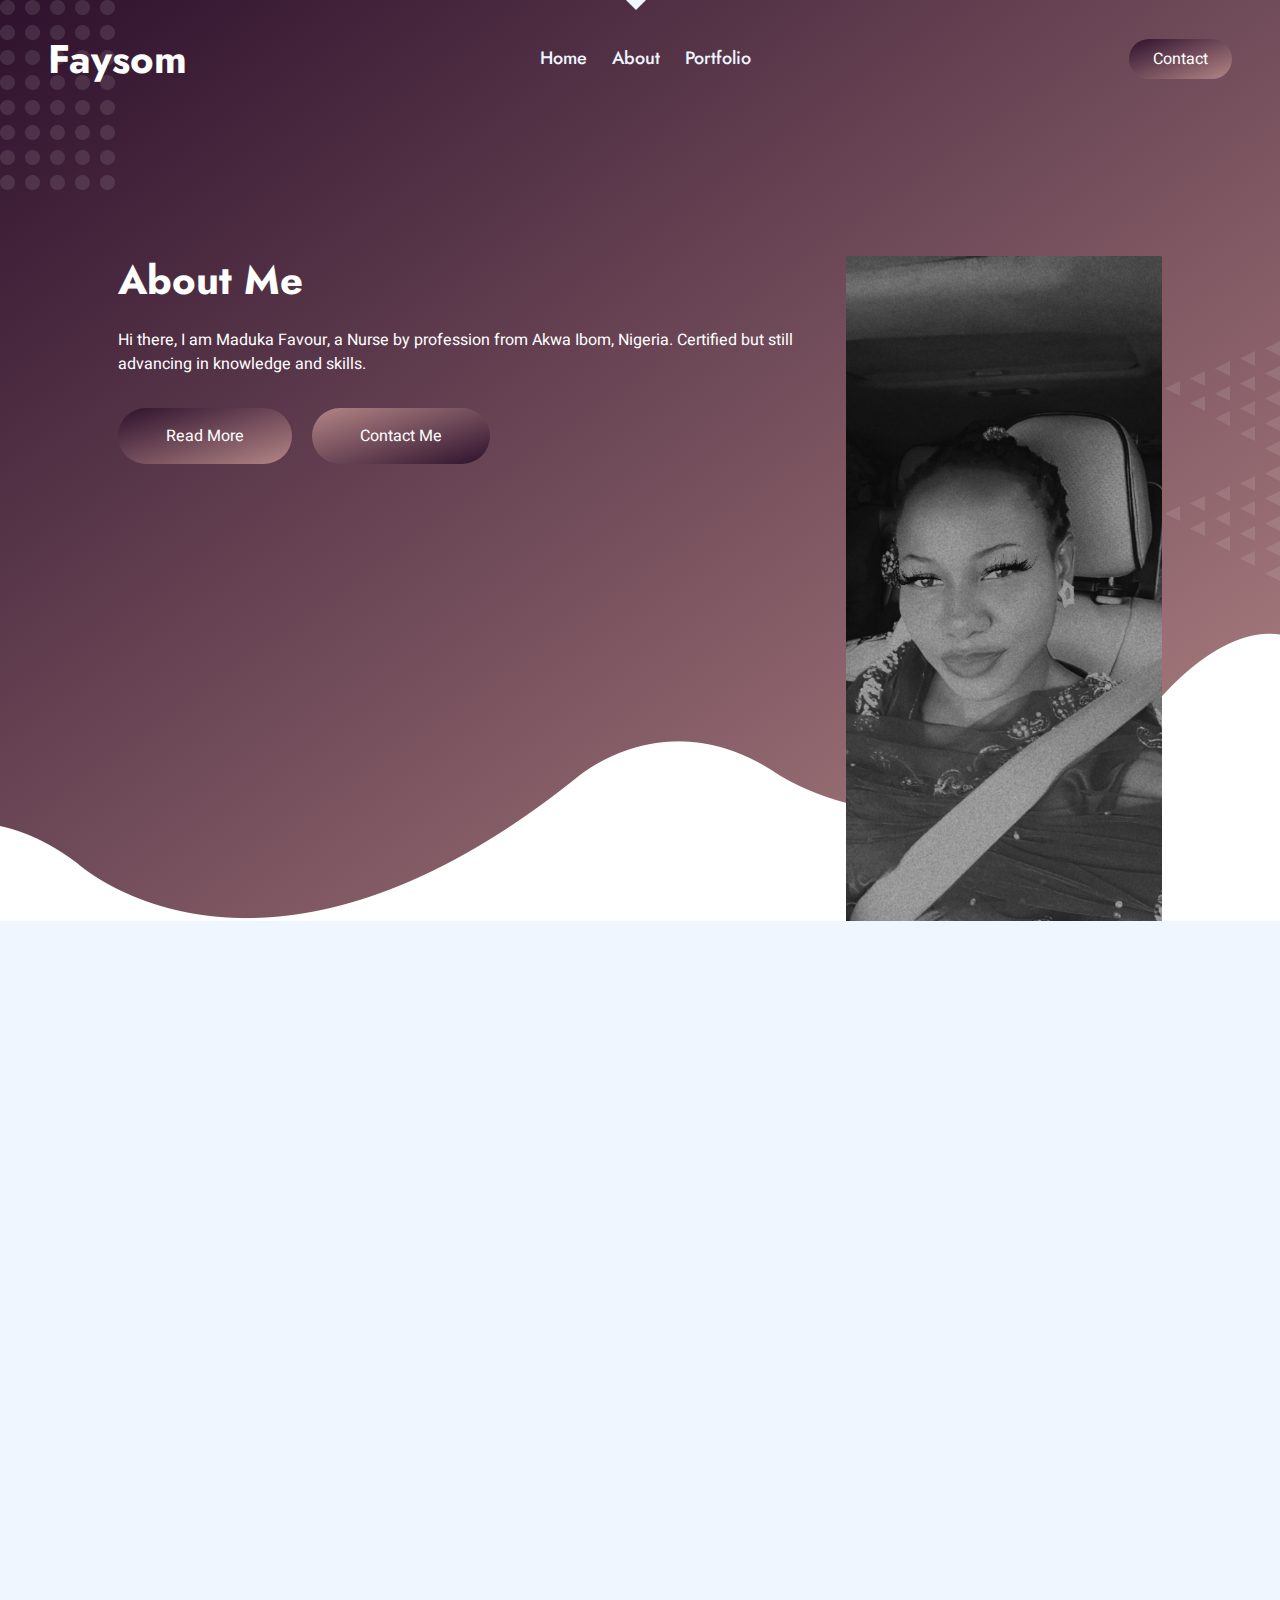
<file: about.html>
<!DOCTYPE html>
<html lang="en">
    <head>
        <meta charset="utf-8" />
        <title>Faysom - Mobile App HTML Template</title>
        <meta content="width=device-width, initial-scale=1.0" name="viewport" />
        <meta content="" name="keywords" />
        <meta content="" name="description" />

        <!-- Favicon -->
        <link href="img/favicon.ico" rel="icon" />

        <!-- Google Web Fonts -->
        <link rel="preconnect" href="https://fonts.googleapis.com" />
        <link rel="preconnect" href="https://fonts.gstatic.com" crossorigin />
        <link
            href="https://fonts.googleapis.com/css2?family=Heebo:wght@400;500&family=Jost:wght@500;600;700&display=swap"
            rel="stylesheet"
        />

        <!-- Icon Font Stylesheet -->
        <link
            href="https://cdnjs.cloudflare.com/ajax/libs/font-awesome/5.10.0/css/all.min.css"
            rel="stylesheet"
        />
        <link
            href="https://cdn.jsdelivr.net/npm/bootstrap-icons@1.4.1/font/bootstrap-icons.css"
            rel="stylesheet"
        />

        <!-- Libraries Stylesheet -->
        <link href="lib/animate/animate.min.css" rel="stylesheet" />
        <link
            href="lib/owlcarousel/assets/owl.carousel.min.css"
            rel="stylesheet"
        />

        <!-- Customized Bootstrap Stylesheet -->
        <link href="css/bootstrap.min.css" rel="stylesheet" />

        <!-- Template Stylesheet -->
        <link href="css/style.css" rel="stylesheet" />
    </head>

    <body data-bs-spy="scroll" data-bs-target=".navbar" data-bs-offset="51">
        <div class="container-xxl bg-white p-0">
            <!-- Spinner Start -->
            <div
                id="spinner"
                class="show bg-white position-fixed translate-middle w-100 vh-100 top-50 start-50 d-flex align-items-center justify-content-center"
            >
                <div
                    class="spinner-grow text-primary"
                    style="width: 3rem; height: 3rem"
                    role="status"
                >
                    <span class="sr-only">Loading...</span>
                </div>
            </div>
            <!-- Spinner End -->

            <!-- Navbar & Hero Start -->
            <div class="container-xxl position-relative p-0" id="home">
                <nav
                    class="navbar navbar-expand-lg navbar-light px-4 px-lg-5 py-3 py-lg-0"
                >
                    <a href="" class="navbar-brand p-0">
                        <h1 class="m-0">Faysom</h1>
                        <!-- <img src="img/logo.png" alt="Logo"> -->
                    </a>
                    <button
                        class="navbar-toggler"
                        type="button"
                        data-bs-toggle="collapse"
                        data-bs-target="#navbarCollapse"
                    >
                        <span class="fa fa-bars"></span>
                    </button>
                    <div class="collapse navbar-collapse" id="navbarCollapse">
                        <div class="navbar-nav mx-auto py-0">
                            <a href="index.html" class="nav-item nav-link"
                                >Home</a
                            >
                            <a href="#" class="nav-item nav-link active"
                                >About</a
                            >

                            <a href="./portfolio.html" class="nav-item nav-link"
                                >Portfolio</a
                            >
                        </div>
                        <a
                            href="./contact.html"
                            class="btn btn-primary-gradient rounded-pill py-2 px-4 ms-3 d-none d-lg-block"
                            >Contact</a
                        >
                    </div>
                </nav>

                <div class="container-xxl bg-primary hero-header">
                    <div class="container px-lg-5">
                        <div class="row g-5">
                            <div class="col-lg-8 text-center text-lg-start">
                                <h1 class="text-white mb-4 animated slideInDown">
                                    About Me
                                </h1>
                                <p class="text-white pb-3 animated slideInDown">
                                    Hi there, I am Maduka Favour, a Nurse by profession from Akwa Ibom, Nigeria.
                                    Certified but still advancing in knowledge and skills.


                                </p>
                                <a href=""
                                    class="btn btn-primary-gradient py-sm-3 px-4 px-sm-5 rounded-pill me-3 animated slideInLeft">Read
                                    More</a>
                                <a href="./contact.html"
                                    class="btn btn-secondary-gradient py-sm-3 px-4 px-sm-5 rounded-pill animated slideInRight">Contact
                                    Me</a>
                            </div>
                            <div class="col-lg-4 d-flex justify-content-center justify-content-lg-end wow fadeInUp"
                                data-wow-delay="0.3s">
                                <div class="col-md-3, row-md-2">
                                    <img class="img-fluid wow fadeInUp height:100% width :100%" data-wow-delay="0.5s"
                                        src="img/Snapchat-1956334050.jpg" />
                                </div>
                                    
    
                                </div>
                            </div>
                        </div>
                    </div>
                </div>
            </div>
            <!-- Navbar & Hero End -->
    
            <!-- About Start -->
            <div class="container-xxl py-5" id="about">
                <div class="container py-5 px-lg-5">
                    <div class="row g-5 align-items-center">
                        <div class="col-lg-6 wow fadeInUp" data-wow-delay="0.1s">
                            <h5 class="text-primary-gradient fw-medium">
                                Interest
                            </h5>
                            <h1 class="mb-4">frontend web development</h1>
                            <p class="mb-4">
                               Being a nurse dosen't limit me or my desire to upskill.
                               I am a frontend web developer from Hertechtrail Academy,
                               known for their ability to create exceptional ladies in the tech
                               world.
                               My world might seem either too big or too small, but it sure is a scale to climb.
                            </p>
                            <!-- <div class="row g-4 mb-4">
                                <div class="col-sm-6 wow fadeIn" data-wow-delay="0.5s">
                                    <div class="d-flex">
                                        <i class="fa fa-cogs fa-2x text-primary-gradient flex-shrink-0 mt-1"></i>
                                        <div class="ms-3">
                                            <h2 class="mb-0" data-toggle="counter-up">
                                                1234
                                            </h2>
                                            <p class="text-primary-gradient mb-0">
                                                Active Install
                                            </p>
                                        </div>
                                    </div>
                                </div>
                                <div class="col-sm-6 wow fadeIn" data-wow-delay="0.7s">
                                    <div class="d-flex">
                                        <i class="fa fa-comments fa-2x text-secondary-gradient flex-shrink-0 mt-1"></i>
                                        <div class="ms-3">
                                            <h2 class="mb-0" data-toggle="counter-up">
                                                1234
                                            </h2>
                                            <p class="text-secondary-gradient mb-0">
                                                Clients Reviews
                                            </p>
                                        </div>
                                    </div>
                                </div>
                            </div> -->
                            <a href="./portfolio.html" class="btn btn-primary-gradient py-sm-3 px-4 px-sm-5 rounded-pill mt-3">click here</a>
                        </div>
    
                    </div>
                </div>
            </div>
            <!-- About End -->
    
            <!-- Testimonial Start -->
            <!-- <div class="container-xxl py-5" id="review">
                <div class="container py-5 px-lg-5">
                    <div class="text-center wow fadeInUp" data-wow-delay="0.1s">
                        <h5 class="text-primary-gradient fw-medium">
                            Testimonial
                        </h5>
                        <h1 class="mb-5">What Say Our Clients!</h1>
                    </div>
                    <div class="owl-carousel testimonial-carousel wow fadeInUp" data-wow-delay="0.1s">
                        <div class="testimonial-item rounded p-4">
                            <div class="d-flex align-items-center mb-4">
                                <img class="img-fluid bg-white rounded flex-shrink-0 p-1" src="img/testimonial-1.jpg"
                                    style="width: 85px; height: 85px" />
                                <div class="ms-4">
                                    <h5 class="mb-1">Client Name</h5>
                                    <p class="mb-1">Profession</p>
                                    <div>
                                        <small class="fa fa-star text-warning"></small>
                                        <small class="fa fa-star text-warning"></small>
                                        <small class="fa fa-star text-warning"></small>
                                        <small class="fa fa-star text-warning"></small>
                                        <small class="fa fa-star text-warning"></small>
                                    </div>
                                </div>
                            </div>
                            <p class="mb-0">
                                Tempor erat elitr rebum at clita. Diam dolor
                                diam ipsum sit diam amet diam et eos. Clita erat
                                ipsum et lorem et sit.
                            </p>
                        </div>
                        <div class="testimonial-item rounded p-4">
                            <div class="d-flex align-items-center mb-4">
                                <img class="img-fluid bg-white rounded flex-shrink-0 p-1" src="img/testimonial-2.jpg"
                                    style="width: 85px; height: 85px" />
                                <div class="ms-4">
                                    <h5 class="mb-1">Client Name</h5>
                                    <p class="mb-1">Profession</p>
                                    <div>
                                        <small class="fa fa-star text-warning"></small>
                                        <small class="fa fa-star text-warning"></small>
                                        <small class="fa fa-star text-warning"></small>
                                        <small class="fa fa-star text-warning"></small>
                                        <small class="fa fa-star text-warning"></small>
                                    </div>
                                </div>
                            </div>
                            <p class="mb-0">
                                Tempor erat elitr rebum at clita. Diam dolor
                                diam ipsum sit diam amet diam et eos. Clita erat
                                ipsum et lorem et sit.
                            </p>
                        </div>
                        <div class="testimonial-item rounded p-4">
                            <div class="d-flex align-items-center mb-4">
                                <img class="img-fluid bg-white rounded flex-shrink-0 p-1" src="img/testimonial-3.jpg"
                                    style="width: 85px; height: 85px" />
                                <div class="ms-4">
                                    <h5 class="mb-1">Client Name</h5>
                                    <p class="mb-1">Profession</p>
                                    <div>
                                        <small class="fa fa-star text-warning"></small>
                                        <small class="fa fa-star text-warning"></small>
                                        <small class="fa fa-star text-warning"></small>
                                        <small class="fa fa-star text-warning"></small>
                                        <small class="fa fa-star text-warning"></small>
                                    </div>
                                </div>
                            </div>
                            <p class="mb-0">
                                Tempor erat elitr rebum at clita. Diam dolor
                                diam ipsum sit diam amet diam et eos. Clita erat
                                ipsum et lorem et sit.
                            </p>
                        </div>
                        <div class="testimonial-item rounded p-4">
                            <div class="d-flex align-items-center mb-4">
                                <img class="img-fluid bg-white rounded flex-shrink-0 p-1" src="img/testimonial-4.jpg"
                                    style="width: 85px; height: 85px" />
                                <div class="ms-4">
                                    <h5 class="mb-1">Client Name</h5>
                                    <p class="mb-1">Profession</p>
                                    <div>
                                        <small class="fa fa-star text-warning"></small>
                                        <small class="fa fa-star text-warning"></small>
                                        <small class="fa fa-star text-warning"></small>
                                        <small class="fa fa-star text-warning"></small>
                                        <small class="fa fa-star text-warning"></small>
                                    </div>
                                </div>
                            </div>
                            <p class="mb-0">
                                Tempor erat elitr rebum at clita. Diam dolor
                                diam ipsum sit diam amet diam et eos. Clita erat
                                ipsum et lorem et sit.
                            </p>
                        </div>
                    </div>
                </div>
            </div>     -->

        
            <!-- Footer Start -->
            <div class="container-fluid bg-primary text-light footer wow fadeIn" data-wow-delay="0.1s">
                <div class="container py-5 px-lg-5">
                    <div class="row g-5">
                        <div class="col-md-12 col-lg-12">
                            <h4 class="text-white mb-4">Address</h4>
                            <div class="d-flex gap-4">
                                <p>
                                    <i class="fa fa-map-marker-alt me-3"></i>
                                    Akwa Ibom, Nigeria
                                </p>
                                <p>
                                    <i class="fa fa-phone-alt me-3"></i>+234
                                    9079060033
                                </p>
                                <p>
                                    <i class="fa fa-envelope me-3"></i>madukafavour4@gmail.com
                                </p>
                            </div>
    
                            <div class="d-flex pt-2 gap-3">
                                <a class="btn btn-outline-light btn-social"
                                href="https://x.com/favour108081?t=ZzUJ_fHW0n0GCXVYB5klzQ&s=09"><i
                                    class="fab fa-twitter"></i></a>
                            <a class="btn btn-outline-light btn-social" href=""><i
                                    class="fab fa-facebook-f"></i></a>
                            <a class="btn btn-outline-light btn-social" href="https://github.com/madukafavour"><i
                                    class="fab fa-github"></i></a>
                            <a class="btn btn-outline-light btn-social"
                                href="https://www.instagram.com/p/Cxs17FLIIs0/?igshid=M2MyMzODVINw=="><i
                                    class="fab fa-instagram"></i></a>
                            <a class="btn btn-outline-light btn-social"
                                href="https://www.linkedin.com/in/maduka-favour-b67952289"><i
                                    class="fab fa-linkedin-in"></i></a>
                            </div>
                        </div>
                    </div>
                </div>
                <div class="container px-lg-5">
                    <div class="copyright">
                        <div class="row">
                            <div class="col-md-6 text-center text-md-start mb-3 mb-md-0">
                                &copy;
                                <a class="border-bottom" href="#">Hertechtrail cohort 7 project.</a>
    
                                <!--/*** This template is free as long as you keep the footer author’s credit link/attribution link/backlink. If you'd like to use the template without the footer author’s credit link/attribution link/backlink, you can purchase the Credit Removal License from "https://htmlcodex.com/credit-removal". Thank you for your support. ***/-->
                                Designed By:
                                <a class="border-bottom" href="https://htmlcodex.com">Faysom.</a>
                            </div>
                            <div class="col-md-6 text-center text-md-end">
                                <div class="footer-menu">
                                    <a href="">Home</a>
                                </div>
                            </div>
                        </div>
                    </div>
                </div>
            </div>
    
            <!-- Footer End -->

            <!-- Back to Top -->
            <a href="#" class="btn btn-lg btn-lg-square back-to-top pt-2"
                ><i class="bi bi-arrow-up text-white"></i
            ></a>
        </div>

        <!-- JavaScript Libraries -->
        <script src="https://code.jquery.com/jquery-3.4.1.min.js"></script>
        <script src="https://cdn.jsdelivr.net/npm/bootstrap@5.0.0/dist/js/bootstrap.bundle.min.js"></script>
        <script src="lib/wow/wow.min.js"></script>
        <script src="lib/easing/easing.min.js"></script>
        <script src="lib/waypoints/waypoints.min.js"></script>
        <script src="lib/counterup/counterup.min.js"></script>
        <script src="lib/owlcarousel/owl.carousel.min.js"></script>

        <!-- Template Javascript -->
        <script src="js/main.js"></script>
    </body>
</html>
</file>
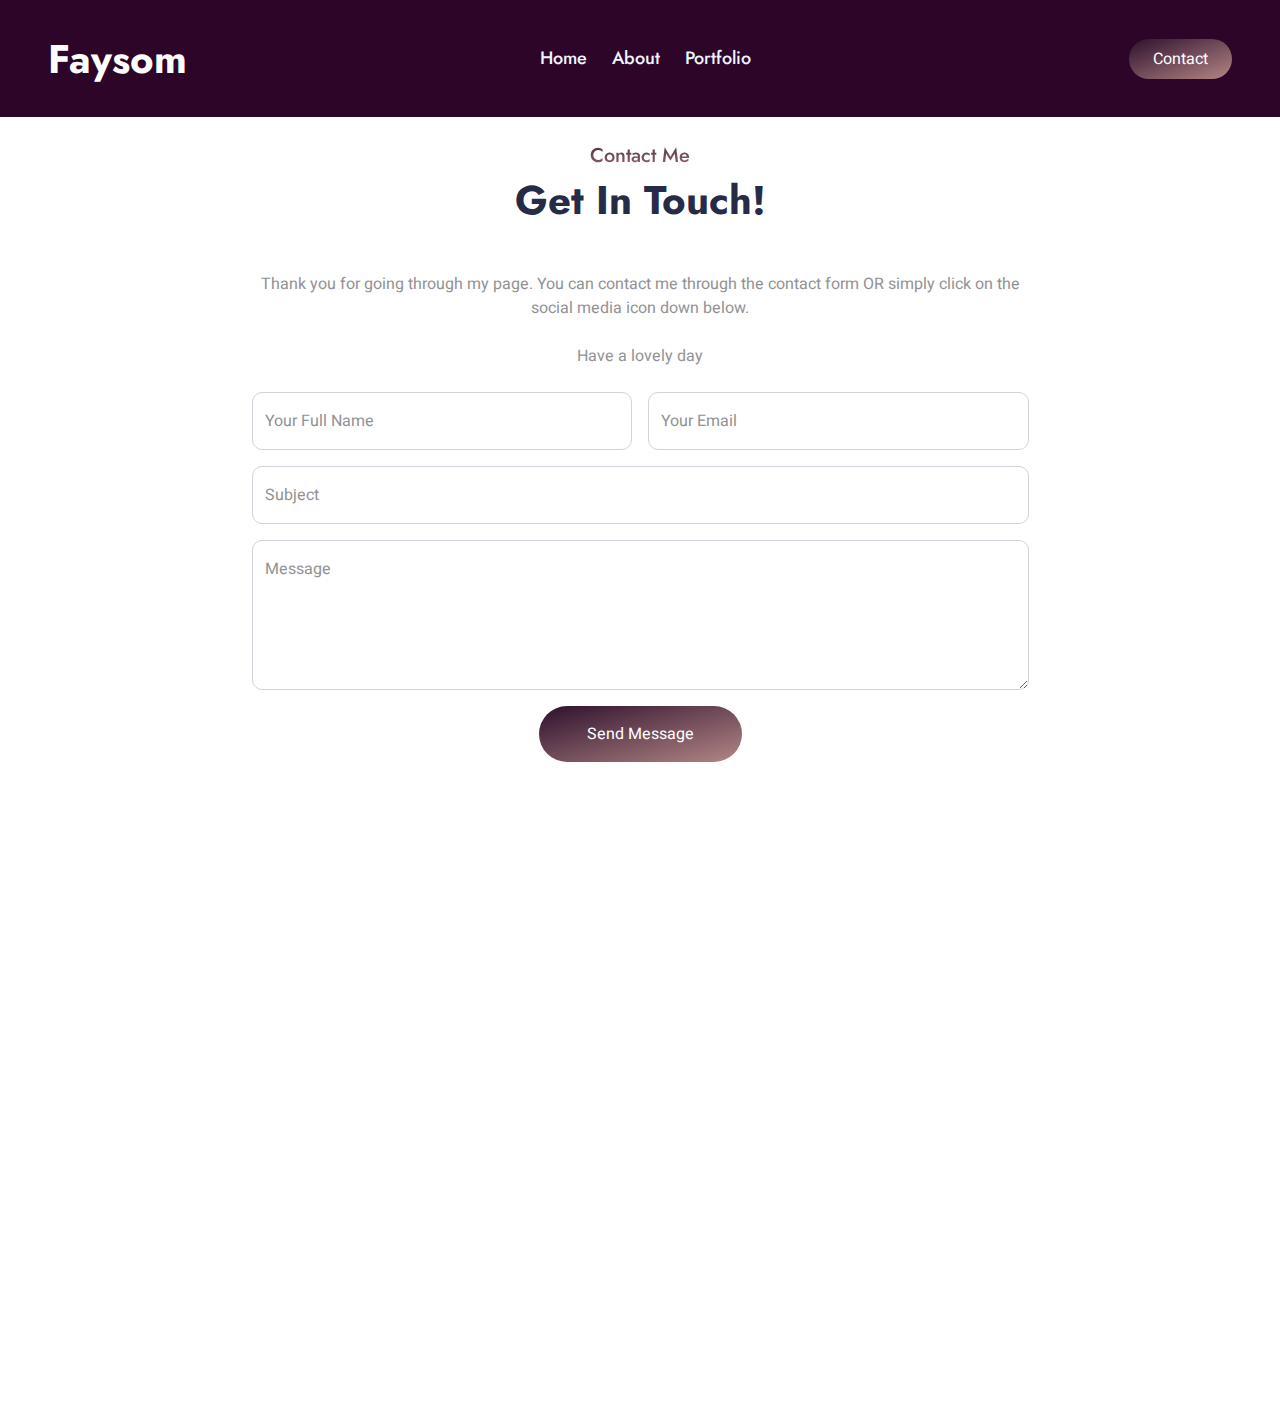
<file: contact.html>
<!DOCTYPE html>
<html lang="en">
    <head>
        <meta charset="utf-8" />
        <title>Faysom - Mobile App HTML Template</title>
        <meta content="width=device-width, initial-scale=1.0" name="viewport" />
        <meta content="" name="keywords" />
        <meta content="" name="description" />

        <!-- Favicon -->
        <link href="img/favicon.ico" rel="icon" />

        <!-- Google Web Fonts -->
        <link rel="preconnect" href="https://fonts.googleapis.com" />
        <link rel="preconnect" href="https://fonts.gstatic.com" crossorigin />
        <link
            href="https://fonts.googleapis.com/css2?family=Heebo:wght@400;500&family=Jost:wght@500;600;700&display=swap"
            rel="stylesheet"
        />

        <!-- Icon Font Stylesheet -->
        <link
            href="https://cdnjs.cloudflare.com/ajax/libs/font-awesome/5.10.0/css/all.min.css"
            rel="stylesheet"
        />
        <link
            href="https://cdn.jsdelivr.net/npm/bootstrap-icons@1.4.1/font/bootstrap-icons.css"
            rel="stylesheet"
        />

        <!-- Libraries Stylesheet -->
        <link href="lib/animate/animate.min.css" rel="stylesheet" />
        <link
            href="lib/owlcarousel/assets/owl.carousel.min.css"
            rel="stylesheet"
        />

        <!-- Customized Bootstrap Stylesheet -->
        <link href="css/bootstrap.min.css" rel="stylesheet" />

        <!-- Template Stylesheet -->
        <link href="css/style.css" rel="stylesheet" />
        <link href="./css/contact.css" rel="stylesheet" />
    </head>

    <body data-bs-spy="scroll" data-bs-target=".navbar" data-bs-offset="51">
        <div class="container-xxl bg-white p-0">
            <!-- Spinner Start -->
            <div
                id="spinner"
                class="show bg-white position-fixed translate-middle w-100 vh-100 top-50 start-50 d-flex align-items-center justify-content-center"
            >
                <div
                    class="spinner-grow text-primary"
                    style="width: 3rem; height: 3rem"
                    role="status"
                >
                    <span class="sr-only">Loading...</span>
                </div>
            </div>
            <!-- Spinner End -->

            <!-- Navbar & Hero Start -->
            <div class="container-xxl position-relative p-0" id="home">
                <nav
                    class="navbar navbar-expand-lg navbar-light px-4 px-lg-5 py-3 py-lg-0"
                >
                    <a href="" class="navbar-brand p-0">
                        <h1 class="m-0">Faysom</h1>
                        <!-- <img src="img/logo.png" alt="Logo"> -->
                    </a>
                    <button
                        class="navbar-toggler"
                        type="button"
                        data-bs-toggle="collapse"
                        data-bs-target="#navbarCollapse"
                    >
                        <span class="fa fa-bars"></span>
                    </button>
                    <div class="collapse navbar-collapse" id="navbarCollapse">
                        <div class="navbar-nav mx-auto py-0">
                            <a href="index.html" class="nav-item nav-link"
                                >Home</a
                            >
                            <a href="./about.html" class="nav-item nav-link"
                                >About</a
                            >

                            <a href="./portfolio.html" class="nav-item nav-link"
                                >Portfolio</a
                            >
                        </div>
                        <a
                            href="#"
                            class="btn btn-primary-gradient rounded-pill py-2 px-4 ms-3 d-none d-lg-block active"
                            >Contact</a
                        >
                    </div>
                </nav>
            </div>
            <!-- Navbar & Hero End -->

            <!-- Contact Start -->
            <div class="container-xxl py-5" id="contact">
                <div class="container py-5 px-lg-5">
                    <div class="text-center wow fadeInUp" data-wow-delay="0.1s">
                        <h5 class="text-primary-gradient fw-medium mt-5">
                            Contact Me
                        </h5>
                        <h1 class="mb-5">Get In Touch!</h1>
                    </div>
                    <div class="row justify-content-center">
                        <div class="col-lg-9">
                            <div class="wow fadeInUp" data-wow-delay="0.3s">
                                <p class="text-center mb-4">
                                   Thank you for going through my page. You can contact me through the contact form OR 
                                  simply click on the social media icon down below.
                                    
                                </p>
                                <p class="text-center mb-4">Have a lovely day </p>
                                <form>
                                    <div class="row g-3">
                                        <div class="col-md-6">
                                            <div class="form-floating">
                                                <input
                                                    type="text"
                                                    class="form-control"
                                                    id="name"
                                                    placeholder="Your Name"
                                                />
                                                <label for="name"
                                                    >Your Full Name</label
                                                >
                                            </div>
                                        </div>
                                        <div class="col-md-6">
                                            <div class="form-floating">
                                                <input
                                                    type="email"
                                                    class="form-control"
                                                    id="email"
                                                    placeholder="Your Email"
                                                />
                                                <label for="email"
                                                    >Your Email</label
                                                >
                                            </div>
                                        </div>
                                        <div class="col-12">
                                            <div class="form-floating">
                                                <input
                                                    type="text"
                                                    class="form-control"
                                                    id="subject"
                                                    placeholder="Subject"
                                                />
                                                <label for="subject"
                                                    >Subject</label
                                                >
                                            </div>
                                        </div>
                                        <div class="col-12">
                                            <div class="form-floating">
                                                <textarea
                                                    class="form-control"
                                                    placeholder="Leave a message here"
                                                    id="message"
                                                    style="height: 150px"
                                                ></textarea>
                                                <label for="message"
                                                    >Message</label
                                                >
                                            </div>
                                        </div>
                                        <div class="col-12 text-center">
                                            <button
                                                class="btn btn-primary-gradient rounded-pill py-3 px-5"
                                                type="submit"
                                            >
                                                Send Message
                                            </button>
                                        </div>
                                    </div>
                                </form>
                            </div>
                        </div>
                    </div>
                </div>
            </div>
            <!-- Contact End -->
            <!-- Footer Start -->
            <div
                class="container-fluid bg-primary text-light footer wow fadeIn"
                data-wow-delay="0.1s"
            >
                <div class="container py-5 px-lg-5">
                    <div class="row g-5">
                        <div class="col-md-12 col-lg-12">
                            <h4 class="text-white mb-4">Address</h4>
                            <div class="d-flex gap-4">
                                <p>
                                    <i class="fa fa-map-marker-alt me-3"></i>
                                    Akwa Ibom, Nigeria
                                </p>
                                <p>
                                    <i class="fa fa-phone-alt me-3"></i>+234
                                    9079060033
                                </p>
                                <p>
                                    <i class="fa fa-envelope me-3"></i
                                    >madukafavour4@gmail.com
                                </p>
                            </div>

                            <div class="d-flex pt-2 gap-3">
                                <a class="btn btn-outline-light btn-social"
                                href="https://x.com/favour108081?t=ZzUJ_fHW0n0GCXVYB5klzQ&s=09"><i
                                    class="fab fa-twitter"></i></a>
                            <a class="btn btn-outline-light btn-social" href=""><i
                                    class="fab fa-facebook-f"></i></a>
                            <a class="btn btn-outline-light btn-social" href="https://github.com/madukafavour"><i
                                    class="fab fa-github"></i></a>
                            <a class="btn btn-outline-light btn-social"
                                href="https://www.instagram.com/p/Cxs17FLIIs0/?igshid=M2MyMzODVINw=="><i
                                    class="fab fa-instagram"></i></a>
                            <a class="btn btn-outline-light btn-social"
                                href="https://www.linkedin.com/in/maduka-favour-b67952289"><i
                                    class="fab fa-linkedin-in"></i></a>
                            </div>
                        </div>
                    </div>
                </div>
                <div class="container px-lg-5">
                    <div class="copyright">
                        <div class="row">
                            <div
                                class="col-md-6 text-center text-md-start mb-3 mb-md-0"
                            >
                                &copy;
                                <a class="border-bottom" href="#"
                                    >Hertechtrail cohort 7 project.</a
                                >

                                <!--/*** This template is free as long as you keep the footer author’s credit link/attribution link/backlink. If you'd like to use the template without the footer author’s credit link/attribution link/backlink, you can purchase the Credit Removal License from "https://htmlcodex.com/credit-removal". Thank you for your support. ***/-->
                                Designed By:
                                <a
                                    class="border-bottom"
                                    href="https://htmlcodex.com"
                                    >Faysom</a
                                >
                            </div>
                            <div class="col-md-6 text-center text-md-end">
                                <div class="footer-menu">
                                    <a href="">Home</a>
                                </div>
                            </div>
                        </div>
                    </div>
                </div>
            </div>
            <!-- Footer End -->

            <!-- Back to Top -->
            <a href="#" class="btn btn-lg btn-lg-square back-to-top pt-2"
                ><i class="bi bi-arrow-up text-white"></i
            ></a>
        </div>

        <!-- JavaScript Libraries -->
        <script src="https://code.jquery.com/jquery-3.4.1.min.js"></script>
        <script src="https://cdn.jsdelivr.net/npm/bootstrap@5.0.0/dist/js/bootstrap.bundle.min.js"></script>
        <script src="lib/wow/wow.min.js"></script>
        <script src="lib/easing/easing.min.js"></script>
        <script src="lib/waypoints/waypoints.min.js"></script>
        <script src="lib/counterup/counterup.min.js"></script>
        <script src="lib/owlcarousel/owl.carousel.min.js"></script>

        <!-- Template Javascript -->
        <script src="js/main.js"></script>
    </body>
</html>
</file>
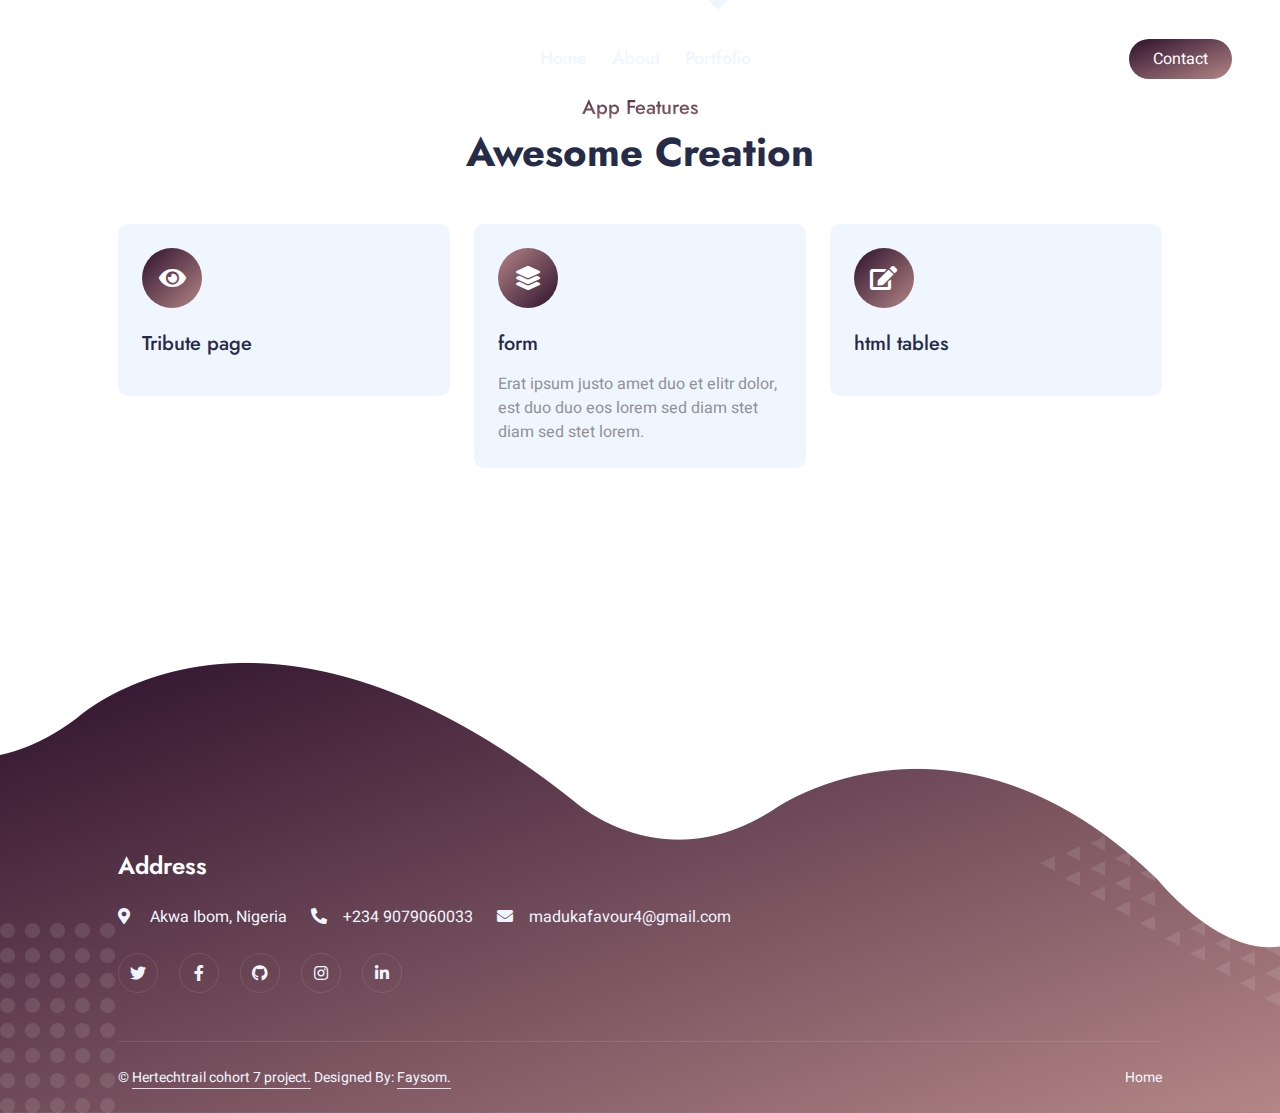
<file: portfolio.html>
<!DOCTYPE html>
<html lang="en">
    <head>
        <meta charset="utf-8" />
        <title>Faysom - Mobile App HTML Template</title>
        <meta content="width=device-width, initial-scale=1.0" name="viewport" />
        <meta content="" name="keywords" />
        <meta content="" name="description" />

        <!-- Favicon -->
        <link href="img/favicon.ico" rel="icon" />

        <!-- Google Web Fonts -->
        <link rel="preconnect" href="https://fonts.googleapis.com" />
        <link rel="preconnect" href="https://fonts.gstatic.com" crossorigin />
        <link
            href="https://fonts.googleapis.com/css2?family=Heebo:wght@400;500&family=Jost:wght@500;600;700&display=swap"
            rel="stylesheet"
        />

        <!-- Icon Font Stylesheet -->
        <link
            href="https://cdnjs.cloudflare.com/ajax/libs/font-awesome/5.10.0/css/all.min.css"
            rel="stylesheet"
        />
        <link
            href="https://cdn.jsdelivr.net/npm/bootstrap-icons@1.4.1/font/bootstrap-icons.css"
            rel="stylesheet"
        />

        <!-- Libraries Stylesheet -->
        <link href="lib/animate/animate.min.css" rel="stylesheet" />
        <link
            href="lib/owlcarousel/assets/owl.carousel.min.css"
            rel="stylesheet"
        />

        <!-- Customized Bootstrap Stylesheet -->
        <link href="css/bootstrap.min.css" rel="stylesheet" />

        <!-- Template Stylesheet -->
        <link href="css/style.css" rel="stylesheet" />
    </head>

    <body data-bs-spy="scroll" data-bs-target=".navbar" data-bs-offset="51">
        <div class="container-xxl bg-white p-0">
            <!-- Spinner Start -->
            <div
                id="spinner"
                class="show bg-white position-fixed translate-middle w-100 vh-100 top-50 start-50 d-flex align-items-center justify-content-center"
            >
                <div
                    class="spinner-grow text-primary"
                    style="width: 3rem; height: 3rem"
                    role="status"
                >
                    <span class="sr-only">Loading...</span>
                </div>
            </div>
            <!-- Spinner End -->

            <!-- Navbar & Hero Start -->
            <div class="container-xxl position-relative p-0" id="home">
                <nav
                    class="navbar navbar-expand-lg navbar-light px-4 px-lg-5 py-3 py-lg-0"
                >
                    <a href="" class="navbar-brand p-0">
                        <h1 class="m-0">Faysom</h1>
                        <!-- <img src="img/logo.png" alt="Logo"> -->
                    </a>
                    <button
                        class="navbar-toggler"
                        type="button"
                        data-bs-toggle="collapse"
                        data-bs-target="#navbarCollapse"
                    >
                        <span class="fa fa-bars"></span>
                    </button>
                    <div class="collapse navbar-collapse" id="navbarCollapse">
                        <div class="navbar-nav mx-auto py-0">
                            <a href="index.html" class="nav-item nav-link"
                                >Home</a
                            >
                            <a href="./about.html" class="nav-item nav-link"
                                >About</a
                            >

                            <a href="#" class="nav-item nav-link active"
                                >Portfolio</a
                            >
                        </div>
                        <a
                            href="./contact.html"
                            class="btn btn-primary-gradient rounded-pill py-2 px-4 ms-3 d-none d-lg-block"
                            >Contact</a
                        >
                    </div>
                </nav>
            </div>
            <!-- Navbar & Hero End -->

            <!-- Features Start -->
            <div class="container-xxl py-5" id="feature">
                <div class="container py-5 px-lg-5">
                    <div class="text-center wow fadeInUp" data-wow-delay="0.1s">
                        <h5 class="text-primary-gradient fw-medium">
                            App Features
                        </h5>
                        <h1 class="mb-5">Awesome Creation</h1>
                    </div>
                    <div class="row g-4">
                        <div
                            class="col-lg-4 col-md-6 wow fadeInUp"
                            data-wow-delay="0.1s"
                        >
                            <div class="feature-item bg-light rounded p-4">
                                <div
                                    class="d-inline-flex align-items-center justify-content-center bg-primary-gradient rounded-circle mb-4"
                                    style="width: 60px; height: 60px"
                                >
                                    <i class="fa fa-eye text-white fs-4"></i>
                                </div>
                                <h5 class="mb-3">Tribute page</h5>
                                
                                   
                                </p>
                            </div>
                        </div>
                        <div
                            class="col-lg-4 col-md-6 wow fadeInUp"
                            data-wow-delay="0.3s"
                        >
                            <div class="feature-item bg-light rounded p-4">
                                <div
                                    class="d-inline-flex align-items-center justify-content-center bg-secondary-gradient rounded-circle mb-4"
                                    style="width: 60px; height: 60px"
                                >
                                    <i
                                        class="fa fa-layer-group text-white fs-4"
                                    ></i>
                                </div>
                                <h5 class="mb-3">form</h5>
                                <p class="m-0">
                                    Erat ipsum justo amet duo et elitr dolor,
                                    est duo duo eos lorem sed diam stet diam sed
                                    stet lorem.
                                </p>
                            </div>
                        </div>
                        <div
                            class="col-lg-4 col-md-6 wow fadeInUp"
                            data-wow-delay="0.5s"
                        >
                            <div class="feature-item bg-light rounded p-4">
                                <div
                                    class="d-inline-flex align-items-center justify-content-center bg-primary-gradient rounded-circle mb-4"
                                    style="width: 60px; height: 60px"
                                >
                                    <i class="fa fa-edit text-white fs-4"></i>
                                </div>
                                <h5 class="mb-3">html tables</h5>
                                
                            </div>
                        </div>
                        <!-- <div
                            class="col-lg-4 col-md-6 wow fadeInUp"
                            data-wow-delay="0.1s"
                        >
                            <div class="feature-item bg-light rounded p-4">
                                <div
                                    class="d-inline-flex align-items-center justify-content-center bg-secondary-gradient rounded-circle mb-4"
                                    style="width: 60px; height: 60px"
                                >
                                    <i
                                        class="fa fa-shield-alt text-white fs-4"
                                    ></i>
                                </div>
                                <h5 class="mb-3">Fully Secured</h5>
                                <p class="m-0">
                                    Erat ipsum justo amet duo et elitr dolor,
                                    est duo duo eos lorem sed diam stet diam sed
                                    stet lorem.
                                </p>
                            </div>
                        </div> -->
                        <!-- <div
                            class="col-lg-4 col-md-6 wow fadeInUp"
                            data-wow-delay="0.3s"
                        >
                            <div class="feature-item bg-light rounded p-4">
                                <div
                                    class="d-inline-flex align-items-center justify-content-center bg-primary-gradient rounded-circle mb-4"
                                    style="width: 60px; height: 60px"
                                >
                                    <i class="fa fa-cloud text-white fs-4"></i>
                                </div>
                                <h5 class="mb-3">Cloud Storage</h5>
                                <p class="m-0">
                                    Erat ipsum justo amet duo et elitr dolor,
                                    est duo duo eos lorem sed diam stet diam sed
                                    stet lorem.
                                </p>
                            </div>
                        </div>
                        <div
                            class="col-lg-4 col-md-6 wow fadeInUp"
                            data-wow-delay="0.5s"
                        >
                            <div class="feature-item bg-light rounded p-4">
                                <div
                                    class="d-inline-flex align-items-center justify-content-center bg-secondary-gradient rounded-circle mb-4"
                                    style="width: 60px; height: 60px"
                                >
                                    <i
                                        class="fa fa-mobile-alt text-white fs-4"
                                    ></i>
                                </div>
                                <h5 class="mb-3">Fully Responsive</h5>
                                <p class="m-0">
                                    Erat ipsum justo amet duo et elitr dolor,
                                    est duo duo eos lorem sed diam stet diam sed
                                    stet lorem.
                                </p>
                            </div>
                        </div> -->
                    </div>
                </div>
            </div>
            <!-- Features End -->

            <!-- Footer Start -->
            <div
                class="container-fluid bg-primary text-light footer wow fadeIn"
                data-wow-delay="0.1s"
            >
                <div class="container py-5 px-lg-5">
                    <div class="row g-5">
                        <div class="col-md-12 col-lg-12">
                            <h4 class="text-white mb-4">Address</h4>
                            <div class="d-flex gap-4">
                                <p>
                                    <i class="fa fa-map-marker-alt me-3"></i>
                                    Akwa Ibom, Nigeria
                                </p>
                                <p>
                                    <i class="fa fa-phone-alt me-3"></i>+234
                                    9079060033
                                </p>
                                <p>
                                    <i class="fa fa-envelope me-3"></i
                                    >madukafavour4@gmail.com
                                </p>
                            </div>

                            <div class="d-flex pt-2 gap-3">
                                <a class="btn btn-outline-light btn-social"
                                href="https://x.com/favour108081?t=ZzUJ_fHW0n0GCXVYB5klzQ&s=09"><i
                                    class="fab fa-twitter"></i></a>
                            <a class="btn btn-outline-light btn-social" href=""><i
                                    class="fab fa-facebook-f"></i></a>
                            <a class="btn btn-outline-light btn-social" href="https://github.com/madukafavour"><i
                                    class="fab fa-github"></i></a>
                            <a class="btn btn-outline-light btn-social"
                                href="https://www.instagram.com/p/Cxs17FLIIs0/?igshid=M2MyMzODVINw=="><i
                                    class="fab fa-instagram"></i></a>
                            <a class="btn btn-outline-light btn-social"
                                href="https://www.linkedin.com/in/maduka-favour-b67952289"><i
                                    class="fab fa-linkedin-in"></i></a>
                            </div>
                        </div>
                    </div>
                </div>
                <div class="container px-lg-5">
                    <div class="copyright">
                        <div class="row">
                            <div
                                class="col-md-6 text-center text-md-start mb-3 mb-md-0"
                            >
                                &copy;
                                <a class="border-bottom" href="#"
                                    >Hertechtrail cohort 7 project.</a
                                >

                                <!--/*** This template is free as long as you keep the footer author’s credit link/attribution link/backlink. If you'd like to use the template without the footer author’s credit link/attribution link/backlink, you can purchase the Credit Removal License from "https://htmlcodex.com/credit-removal". Thank you for your support. ***/-->
                                Designed By:
                                <a
                                    class="border-bottom"
                                    href="https://htmlcodex.com"
                                    >Faysom.</a
                                >
                            </div>
                            <div class="col-md-6 text-center text-md-end">
                                <div class="footer-menu">
                                    <a href="">Home</a>
                                </div>
                            </div>
                        </div>
                    </div>
                </div>
            </div>
            <!-- Footer End -->

            <!-- Back to Top -->
            <a href="#" class="btn btn-lg btn-lg-square back-to-top pt-2"
                ><i class="bi bi-arrow-up text-white"></i
            ></a>
        </div>

        <!-- JavaScript Libraries -->
        <script src="https://code.jquery.com/jquery-3.4.1.min.js"></script>
        <script src="https://cdn.jsdelivr.net/npm/bootstrap@5.0.0/dist/js/bootstrap.bundle.min.js"></script>
        <script src="lib/wow/wow.min.js"></script>
        <script src="lib/easing/easing.min.js"></script>
        <script src="lib/waypoints/waypoints.min.js"></script>
        <script src="lib/counterup/counterup.min.js"></script>
        <script src="lib/owlcarousel/owl.carousel.min.js"></script>

        <!-- Template Javascript -->
        <script src="js/main.js"></script>
    </body>
</html>
</file>
<file: css/style.css>
/********** Template CSS **********/
:root {
    --primary: #2e112d;
    --secondary: rgb(180, 134, 134);
    --light: #f0f6ff;
    --dark: #262b47;
}

/*** Spinner ***/
#spinner {
    opacity: 0;
    visibility: hidden;
    transition: opacity 0.5s ease-out, visibility 0s linear 0.5s;
    z-index: 99999;
}

#spinner.show {
    transition: opacity 0.5s ease-out, visibility 0s linear 0s;
    visibility: visible;
    opacity: 1;
}

/*** Heading ***/
h1,
h2,
.fw-bold {
    font-weight: 700 !important;
}

h3,
h4,
.fw-semi-bold {
    font-weight: 600 !important;
}

h5,
h6,
.fw-medium {
    font-weight: 500 !important;
}

/*** Gradient Text & BG ***/
.text-primary-gradient {
    background: linear-gradient(
        to bottom right,
        var(--primary),
        var(--secondary)
    );
    -webkit-background-clip: text;
    -webkit-text-fill-color: transparent;
}

.text-secondary-gradient {
    background: linear-gradient(
        to bottom right,
        var(--secondary),
        var(--primary)
    );
    -webkit-background-clip: text;
    -webkit-text-fill-color: transparent;
}

.bg-primary-gradient {
    background: linear-gradient(
        to bottom right,
        var(--primary),
        var(--secondary)
    );
}

.bg-secondary-gradient {
    background: linear-gradient(
        to bottom right,
        var(--secondary),
        var(--primary)
    );
}

/*** Button ***/
.btn {
    transition: 0.5s;
}

.btn.btn-primary-gradient,
.btn.btn-secondary-gradient {
    position: relative;
    overflow: hidden;
    border: none;
    color: #ffffff;
    z-index: 1;
}

.btn.btn-primary-gradient::after,
.btn.btn-secondary-gradient::after {
    position: absolute;
    content: '';
    top: 0;
    left: 0;
    width: 100%;
    height: 100%;
    transition: 0.5s;
    z-index: -1;
    opacity: 0;
}

.btn.btn-primary-gradient,
.btn.btn-secondary-gradient::after {
    background: linear-gradient(
        to bottom right,
        var(--primary),
        var(--secondary)
    );
}

.btn.btn-secondary-gradient,
.btn.btn-primary-gradient::after {
    background: linear-gradient(
        to bottom right,
        var(--secondary),
        var(--primary)
    );
}

.btn.btn-primary-gradient:hover::after,
.btn.btn-secondary-gradient:hover::after {
    opacity: 1;
}

.btn-square {
    width: 38px;
    height: 38px;
}

.btn-sm-square {
    width: 32px;
    height: 32px;
}

.btn-lg-square {
    width: 48px;
    height: 48px;
}

.btn-square,
.btn-sm-square,
.btn-lg-square {
    padding: 0;
    display: flex;
    align-items: center;
    justify-content: center;
    font-weight: normal;
    border-radius: 50px;
}

.back-to-top {
    position: fixed;
    display: none;
    right: 45px;
    bottom: 45px;
    z-index: 99;
    border: none;
    background: linear-gradient(
        to bottom right,
        var(--primary),
        var(--secondary)
    );
}

/*** Navbar ***/
.navbar-light .navbar-nav .nav-link {
    position: relative;
    margin-right: 25px;
    padding: 45px 0;
    font-family: 'Jost', sans-serif;
    font-size: 18px;
    font-weight: 500;
    color: var(--light) !important;
    outline: none;
    transition: 0.5s;
}

.navbar-light .navbar-nav .nav-link::before {
    position: absolute;
    content: '';
    width: 0;
    height: 0;
    top: -10px;
    left: 50%;
    transform: translateX(-50%);
    border: 10px solid;
    border-color: var(--light) transparent transparent transparent;
    transition: 0.5s;
}

.sticky-top.navbar-light .navbar-nav .nav-link {
    padding: 20px 0;
    color: var(--dark) !important;
}

.navbar-light .navbar-nav .nav-link:hover::before,
.navbar-light .navbar-nav .nav-link.active::before {
    top: 0;
}

.navbar-light .navbar-brand h1 {
    color: #ffffff;
}

.navbar-light .navbar-brand img {
    max-height: 60px;
    transition: 0.5s;
}

.sticky-top.navbar-light .navbar-brand img {
    max-height: 45px;
}

@media (max-width: 991.98px) {
    .sticky-top.navbar-light {
        position: relative;
        background: #ffffff;
    }

    .navbar-light .navbar-collapse {
        margin-top: 15px;
        border-top: 1px solid #dddddd;
    }

    .navbar-light .navbar-nav .nav-link,
    .sticky-top.navbar-light .navbar-nav .nav-link {
        padding: 10px 0;
        margin-left: 0;
        color: var(--dark) !important;
    }

    .navbar-light .navbar-nav .nav-link::before {
        display: none;
    }

    .navbar-light .navbar-nav .nav-link:hover,
    .navbar-light .navbar-nav .nav-link.active {
        color: var(--primary) !important;
    }

    .navbar-light .navbar-brand h1 {
        background: linear-gradient(
            to bottom right,
            var(--primary),
            var(--secondary)
        );
        -webkit-background-clip: text;
        -webkit-text-fill-color: transparent;
    }

    .navbar-light .navbar-brand img {
        max-height: 45px;
    }
}

@media (min-width: 992px) {
    .navbar-light {
        position: absolute;
        width: 100%;
        top: 0;
        left: 0;
        z-index: 999;
    }

    .sticky-top.navbar-light {
        position: fixed;
        background: #ffffff;
    }

    .sticky-top.navbar-light .navbar-nav .nav-link::before {
        border-top-color: var(--primary);
    }

    .sticky-top.navbar-light .navbar-brand h1 {
        background: linear-gradient(
            to bottom right,
            var(--primary),
            var(--secondary)
        );
        -webkit-background-clip: text;
        -webkit-text-fill-color: transparent;
    }
}

/*** Hero Header ***/
.hero-header {
    margin-bottom: 6rem;
    padding: 16rem 0 0 0;
    background: url(../img/bg-circle.png), url(../img/bg-triangle.png),
        url(../img/bg-bottom.png),
        linear-gradient(to bottom right, var(--primary), var(--secondary));
    background-position: left 0px top 0px, right 0px top 50%, center bottom;
    background-repeat: no-repeat;
}

@media (max-width: 991.98px) {
    .hero-header {
        padding: 6rem 0 9rem 0;
    }
}

/*** Feature ***/
.feature-item {
    transition: 0.5s;
}

.feature-item:hover {
    margin-top: -15px;
    box-shadow: 0 0.5rem 1.5rem rgba(0, 0, 0, 0.08);
}

/*** Pricing ***/
.pricing .nav {
    padding: 2px;
}

.pricing .nav-link {
    padding: 12px 30px;
    font-weight: 500;
    color: var(--dark);
    background: #ffffff;
}

.pricing .nav-item:first-child .nav-link {
    border-radius: 30px 0 0 30px;
}

.pricing .nav-item:last-child .nav-link {
    border-radius: 0 30px 30px 0;
}

.pricing .nav-link.active {
    color: #ffffff;
    background: linear-gradient(
        to bottom right,
        var(--primary),
        var(--secondary)
    );
}

/*** Screenshot ***/
.screenshot-carousel {
    position: relative;
    width: 253px;
    height: 500px;
    padding: 15px;
    margin-right: 30px;
}

.screenshot-carousel::before {
    position: absolute;
    content: '';
    width: 100%;
    height: 100%;
    top: 0;
    left: 0;
    background: url(../img/screenshot-frame.png) center center no-repeat;
    background-size: 253px 500px;
    z-index: 1;
}

.screenshot-carousel .owl-item img {
    position: relative;
    width: 223px;
    height: 470px;
}

.screenshot-carousel .owl-dots {
    position: absolute;
    top: 50%;
    right: -30px;
    transform: translateY(-50%);
    display: flex;
    flex-direction: column;
    align-items: center;
    justify-content: center;
}

.screenshot-carousel .owl-dot {
    position: relative;
    display: inline-block;
    margin: 5px 0;
    width: 15px;
    height: 15px;
    background: linear-gradient(
        to bottom right,
        var(--primary),
        var(--secondary)
    );
    border-radius: 15px;
    transition: 0.5s;
}

.screenshot-carousel .owl-dot::after {
    position: absolute;
    content: '';
    width: 5px;
    height: 5px;
    top: 5px;
    left: 5px;
    background: #ffffff;
    border-radius: 5px;
}

.screenshot-carousel .owl-dot.active {
    box-shadow: 0 0 10px var(--dark);
}

/*** Testimonial ***/
.testimonial-carousel .owl-item .testimonial-item,
.testimonial-carousel .owl-item .testimonial-item * {
    transition: 0.5s;
}

.testimonial-carousel .owl-item.center .testimonial-item {
    background: linear-gradient(
        to bottom right,
        var(--primary),
        var(--secondary)
    );
}

.testimonial-carousel .owl-item.center .testimonial-item h5,
.testimonial-carousel .owl-item.center .testimonial-item p {
    color: #ffffff !important;
}

.testimonial-carousel .owl-nav {
    margin-top: 30px;
    display: flex;
    justify-content: center;
}

.testimonial-carousel .owl-nav .owl-prev,
.testimonial-carousel .owl-nav .owl-next {
    margin: 0 12px;
    width: 50px;
    height: 50px;
    display: flex;
    align-items: center;
    justify-content: center;
    color: #ffffff;
    background: linear-gradient(
        to bottom right,
        var(--primary),
        var(--secondary)
    );
    border-radius: 60px;
    font-size: 18px;
    transition: 0.5s;
}

.testimonial-carousel .owl-nav .owl-prev:hover,
.testimonial-carousel .owl-nav .owl-next:hover {
    background: linear-gradient(
        to bottom right,
        var(--secondary),
        var(--primary)
    );
}

/*** Footer ***/
.footer {
    margin-top: 6rem;
    padding-top: 9rem;
    background: url(../img/bg-circle.png), url(../img/bg-triangle.png),
        url(../img/bg-top.png),
        linear-gradient(to bottom right, var(--primary), var(--secondary));
    background-position: left 0px bottom 0px, right 0px top 50%, center top;
    background-repeat: no-repeat;
}

.footer .btn.btn-social {
    margin-right: 5px;
    width: 40px;
    height: 40px;
    display: flex;
    align-items: center;
    justify-content: center;
    color: var(--light);
    border: 1px solid rgba(256, 256, 256, 0.1);
    border-radius: 40px;
    transition: 0.3s;
}

.footer .btn.btn-social:hover {
    color: var(--primary);
}

.footer .btn.btn-link {
    display: block;
    margin-bottom: 10px;
    padding: 0;
    text-align: left;
    color: var(--light);
    font-weight: normal;
    transition: 0.3s;
}

.footer .btn.btn-link::before {
    position: relative;
    content: '\f105';
    font-family: 'Font Awesome 5 Free';
    font-weight: 900;
    margin-right: 10px;
}

.footer .btn.btn-link:hover {
    letter-spacing: 1px;
    box-shadow: none;
}

.footer .copyright {
    padding: 25px 0;
    font-size: 14px;
    border-top: 1px solid rgba(256, 256, 256, 0.1);
}

.footer .copyright a {
    color: var(--light);
}

.footer .footer-menu a {
    margin-right: 15px;
    padding-right: 15px;
    border-right: 1px solid rgba(255, 255, 255, 0.1);
}

.footer .footer-menu a:last-child {
    margin-right: 0;
    padding-right: 0;
    border-right: none;
}

.input-group {
    border: 1px solid #ccc;
    border-radius: 20px;
    width: 300px;
    background-color: white;
  }
  
  .btn-outline-primary {
    background-color: transparent;
    border-color: #007bff;
    border-radius: 20px;
    color: #007bff;
    padding: 10px;
  }
  
  .btn-outline-primary:hover {
    background-color: #007bff;
    color: white;
  }
  
  i.btn {
    cursor: pointer;
  }
</file>
<file: css/contact.css>
nav {
    background-color: #2c0528;
}
</file>
